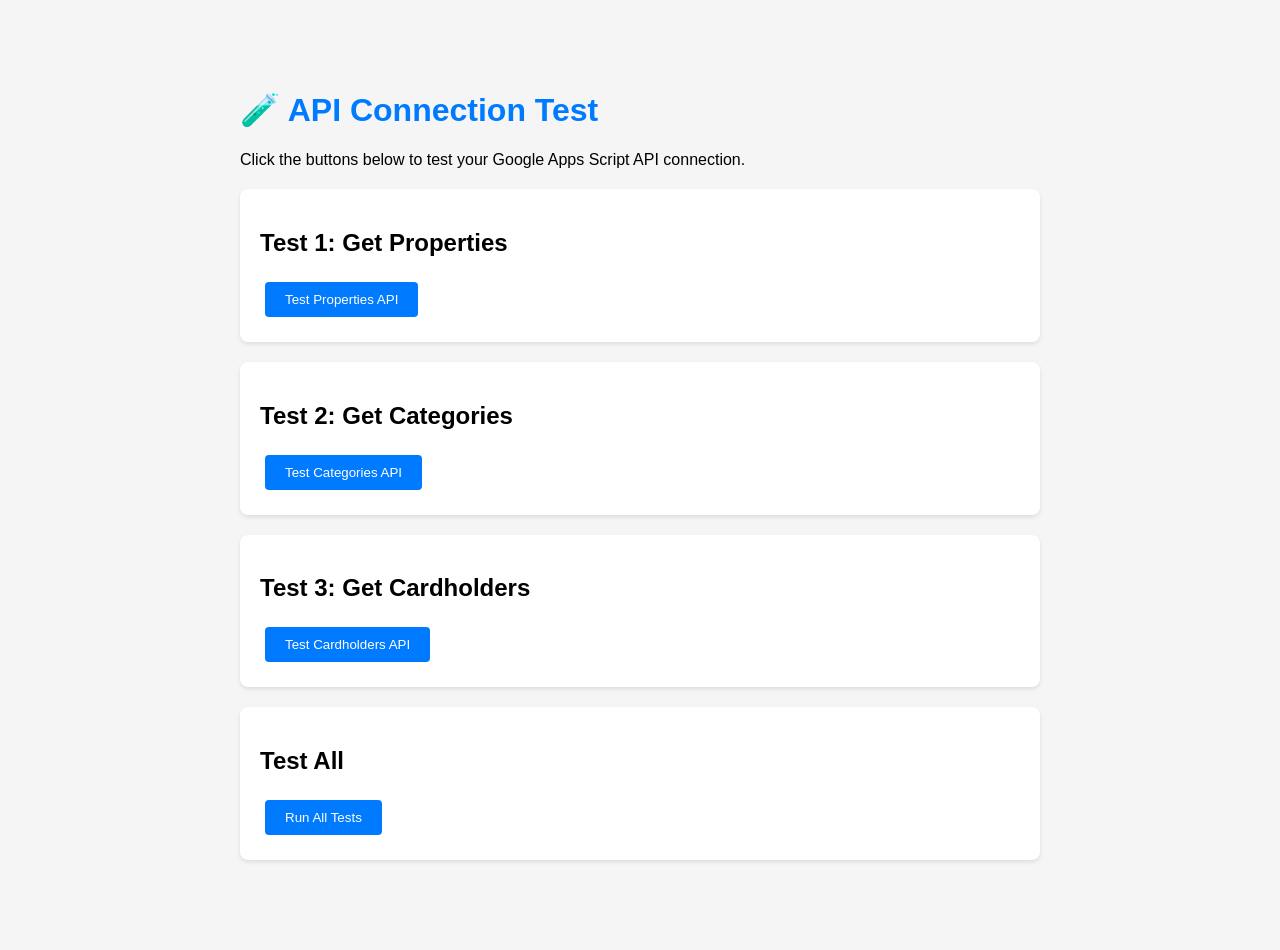
<file: frontend/test-api.html>
<!DOCTYPE html>
<html lang="en">
<head>
  <meta charset="UTF-8">
  <meta name="viewport" content="width=device-width, initial-scale=1.0">
  <title>API Test - CC Transaction System</title>
  <style>
    body {
      font-family: Arial, sans-serif;
      max-width: 800px;
      margin: 50px auto;
      padding: 20px;
      background: #f5f5f5;
    }
    .test-section {
      background: white;
      padding: 20px;
      margin: 20px 0;
      border-radius: 8px;
      box-shadow: 0 2px 4px rgba(0,0,0,0.1);
    }
    button {
      background: #007bff;
      color: white;
      border: none;
      padding: 10px 20px;
      border-radius: 4px;
      cursor: pointer;
      margin: 5px;
    }
    button:hover {
      background: #0056b3;
    }
    .result {
      margin-top: 15px;
      padding: 15px;
      background: #f8f9fa;
      border-radius: 4px;
      white-space: pre-wrap;
      font-family: monospace;
      font-size: 12px;
    }
    .success {
      border-left: 4px solid #28a745;
    }
    .error {
      border-left: 4px solid #dc3545;
    }
    h1 {
      color: #007bff;
    }
  </style>
</head>
<body>
  <h1>🧪 API Connection Test</h1>
  <p>Click the buttons below to test your Google Apps Script API connection.</p>

  <div class="test-section">
    <h2>Test 1: Get Properties</h2>
    <button onclick="testProperties()">Test Properties API</button>
    <div id="propertiesResult" class="result" style="display:none;"></div>
  </div>

  <div class="test-section">
    <h2>Test 2: Get Categories</h2>
    <button onclick="testCategories()">Test Categories API</button>
    <div id="categoriesResult" class="result" style="display:none;"></div>
  </div>

  <div class="test-section">
    <h2>Test 3: Get Cardholders</h2>
    <button onclick="testCardholders()">Test Cardholders API</button>
    <div id="cardholdersResult" class="result" style="display:none;"></div>
  </div>

  <div class="test-section">
    <h2>Test All</h2>
    <button onclick="testAll()">Run All Tests</button>
  </div>

  <script src="config.js"></script>
  <script>
    const API_URL = CONFIG.API_URL;

    async function testProperties() {
      const resultDiv = document.getElementById('propertiesResult');
      resultDiv.style.display = 'block';
      resultDiv.textContent = 'Testing...';

      try {
        const response = await fetch(API_URL + '?action=getProperties');
        const data = await response.json();

        if (Array.isArray(data) && data.length > 0) {
          resultDiv.className = 'result success';
          resultDiv.textContent = '✅ SUCCESS!\n\nProperties loaded:\n' + JSON.stringify(data, null, 2);
        } else {
          resultDiv.className = 'result error';
          resultDiv.textContent = '❌ FAILED!\n\nNo properties found. Check your Google Sheet "Properties" tab.';
        }
      } catch (error) {
        resultDiv.className = 'result error';
        resultDiv.textContent = '❌ ERROR!\n\n' + error.toString();
      }
    }

    async function testCategories() {
      const resultDiv = document.getElementById('categoriesResult');
      resultDiv.style.display = 'block';
      resultDiv.textContent = 'Testing...';

      try {
        const response = await fetch(API_URL + '?action=getCategories');
        const data = await response.json();

        if (Array.isArray(data) && data.length > 0) {
          resultDiv.className = 'result success';
          resultDiv.textContent = '✅ SUCCESS!\n\nCategories loaded:\n' + JSON.stringify(data, null, 2);
        } else {
          resultDiv.className = 'result error';
          resultDiv.textContent = '❌ FAILED!\n\nNo categories found. Check your Google Sheet "Categories" tab.';
        }
      } catch (error) {
        resultDiv.className = 'result error';
        resultDiv.textContent = '❌ ERROR!\n\n' + error.toString();
      }
    }

    async function testCardholders() {
      const resultDiv = document.getElementById('cardholdersResult');
      resultDiv.style.display = 'block';
      resultDiv.textContent = 'Testing...';

      try {
        const response = await fetch(API_URL + '?action=getCardholders');
        const data = await response.json();

        if (Array.isArray(data) && data.length > 0) {
          resultDiv.className = 'result success';
          resultDiv.textContent = '✅ SUCCESS!\n\nCardholders loaded:\n' + JSON.stringify(data, null, 2);
        } else {
          resultDiv.className = 'result error';
          resultDiv.textContent = '❌ FAILED!\n\nNo cardholders found. Check your Google Sheet "Cardholders" tab.';
        }
      } catch (error) {
        resultDiv.className = 'result error';
        resultDiv.textContent = '❌ ERROR!\n\n' + error.toString();
      }
    }

    async function testAll() {
      await testProperties();
      await new Promise(resolve => setTimeout(resolve, 500));
      await testCategories();
      await new Promise(resolve => setTimeout(resolve, 500));
      await testCardholders();
    }

    // Auto-test on load
    console.log('API URL:', API_URL);
    console.log('Ready to test! Click buttons above or check console for details.');
  </script>
</body>
</html>
</file>
